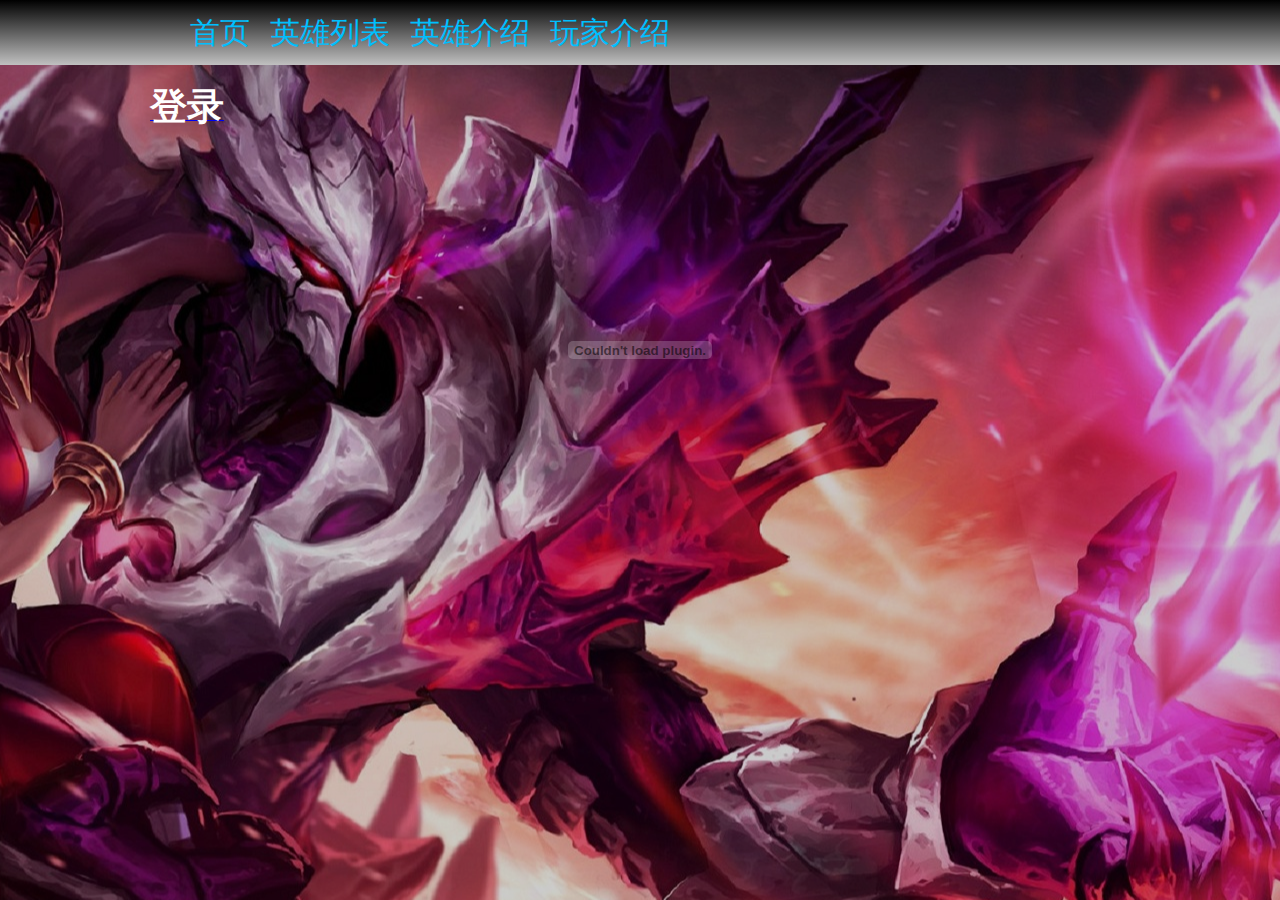
<file: index.html>
<!DOCTYPE html>
<html lang="zh">
<head>
  <meta charset="UTF-8">
  <meta name="viewport" content="width=device-width, initial-scale=1" />
  <title>杭电王者——首页</title>
  <style type="text/css">
    <!--
    .topDiv {
      font-family: Arial, Helvetica, sans-serif;
      font-size: 12px;
      color: #00FFFF;
      background-color: #FFFFFF;
      border: 8px solid #00BFFF;
      position:absolute;
      z-index:9999;
      display:none;
      width: 300px;
      height: 270px;
      margin-top:13%;
      margin-left:23%;
      padding:10px;
    }
  -->
</style>
<script type="text/javascript">
  function showDiv(){
   var winWidth;
   var winHeight;
   if (document.body && document.body.clientHeight && document.body.clientWidth)
   {
    winHeight = document.body.clientHeight;
    winWidth = document.body.clientWidth;
  }
  document.getElementById('show').style.display="block";
  document.getElementById('show_win').style.display="block";
  document.getElementById('show').style.width=winWidth+"px";
  document.getElementById('show').style.height=winHeight+"px";
}
</script>
<link rel="stylesheet" href="./css/w1.css">
<script src='./js/jquery-1.11.0.min.js'></script>
<script src='./js/ios-parallax.js'></script>
</head>
<body>
  <div id="top-image">
    <div id="top">
      <ul>
        <li><a href="index.html">首页</a></li>
        <li><a href="w2.html">英雄列表</a> </li>
        <li><a href="w3.html">英雄介绍</a> </li>
        <li><a href="w4.html">玩家介绍</a></li>
      </ul>
    </div>
    <div id="all">
      <br>
      <div style="z-index: 8888;position: absolute;-moz-opacity:0.50;opacity:0.3;filter:alpha(opacity=30);background-color: #000;display:none;" id="show">
      </div>
      <div class="topDiv" id="show_win"><a href="#">
        <div class="your-class" style="width:100%;text-align:center">
          <div class="form">
            <form class="register-form">
              <input type="text" placeholder="用户名" id="r_user_name"/>
              <input type="password" placeholder="密码" id="r_password" />
              <button id="enter">登录</button>
            </form>
          </div>
        </div>
      </a>
    </div>
    <a href="javascript:void(0);" onclick="javascript:showDiv();"><b>登录</b></a>
    <p align="center">
     <embed wmode="opaque" flashvars="vid=t0508ps90h9&amp;tpid=0&amp;showend=1&amp;showcfg=1&amp;searchbar=1&amp;shownext=1&amp;list=2&amp;autoplay=1&amp;share=0&amp;follow=0&amp;searchbar=0&amp;searchpanel=0&amp;clientbar=0&amp;bullet=1" src="http://imgcache.qq.com/tencentvideo_v1/player/TPout.swf?max_age=86400&amp;v=20140714" quality="high" name="tenvideo_flash_player_1496488223438" id="tenvideo_flash_player_1496488223438" bgcolor="#000000" allowscriptaccess="always" allowfullscreen="true" type="application/x-shockwave-flash" pluginspage="http://get.adobe.com/cn/flashplayer/" width="750px" align="middle" height="404px">
     </p>
   </div>
 </div>
 <script type="text/javascript">
  $(document).ready(function() {
    $('#top-image').iosParallax({
      movementFactor: 50
    });
  });
</script>
</body>
</html>
</file>
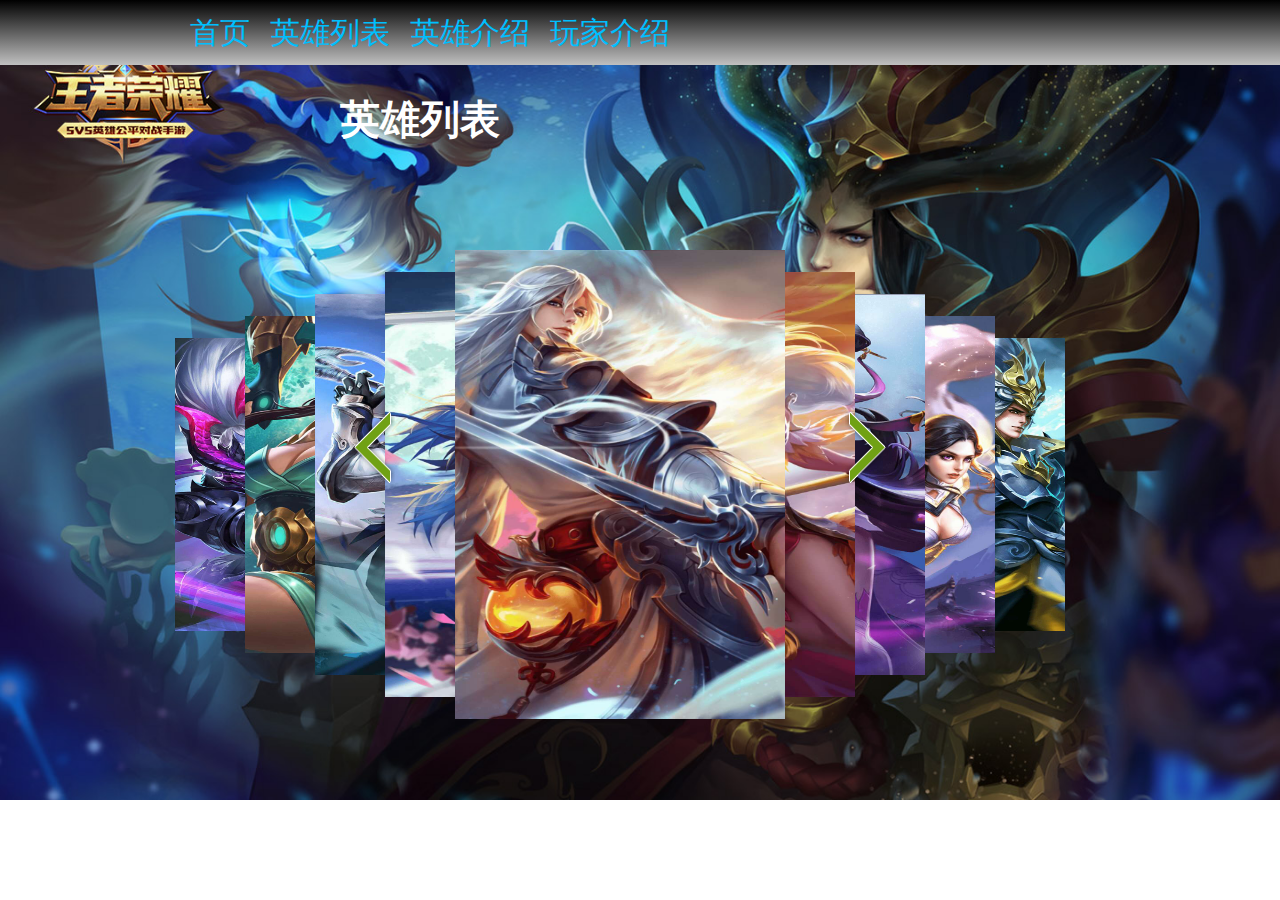
<file: w2.html>
<!DOCTYPE html>
<html>
<head>
  <meta charset="utf-8">
  <title>杭电王者——英雄列表</title>
  <link rel="stylesheet" type="text/css" href="./css/w2.css">
  <script type="text/jscript" src="./js/jquery.min.js"></script>
  <script type="text/jscript" src="./js/jQuery-easing.js"></script>
  <script type="text/jscript" src="./js/js_jQuery-jcImgScroll.js"></script>
</head>
<body>
  <div id="top">
    <ul>
      <li><a href="index.html">首页</a></li>
      <li><a href="w2.html">英雄列表</a> </li>
      <li><a href="w3.html">英雄介绍</a> </li>
      <li><a href="w4.html">玩家介绍</a></li>
    </ul>
  </div>
  <h1>英雄列表</h1><br><br>
  <div id="demo" class="jcImgScroll">
    <ul>
      <li><a href="#" path="images/01.jpeg"></a></li>
      <li><a href="#" path="images/02.jpeg"></a></li>
      <li><a href="#" path="images/03.jpeg"></a></li>
      <li><a href="w3.html" path="images/04.jpeg"></a></li>
      <li><a href="#" path="images/05.jpeg"></a></li>
      <li><a href="#" path="images/06.jpeg"></a></li>
      <li><a href="#" path="images/07.jpeg"></a></li>
      <li><a href="#" path="images/08.jpeg"></a></li>
      <li><a href="#" path="images/09.jpeg"></a></li>
    </ul>
  </div>
  <script type="text/javascript">
    $(function(){
      $("#demo").jcImgScroll({
        arrow : {
          width:45, 
          height:400,
          x:60,
          y:0
        },
      width : 330, //设置图片宽度
      height:469, //设置图片高度
      imgtop:22,//每张图片的上下偏移量
      imgleft:-10,//每张图片的左边偏移量
      imgwidth:30,//每张图片的宽度偏移量
      imgheight:44,//每张图片的高度偏移量
      count : 9,
      offsetX : 60,
      NumBtn : false,
      title:false,
      setZoom:.8,
    });
    });      
  </script>

</body>
</html>
</file>
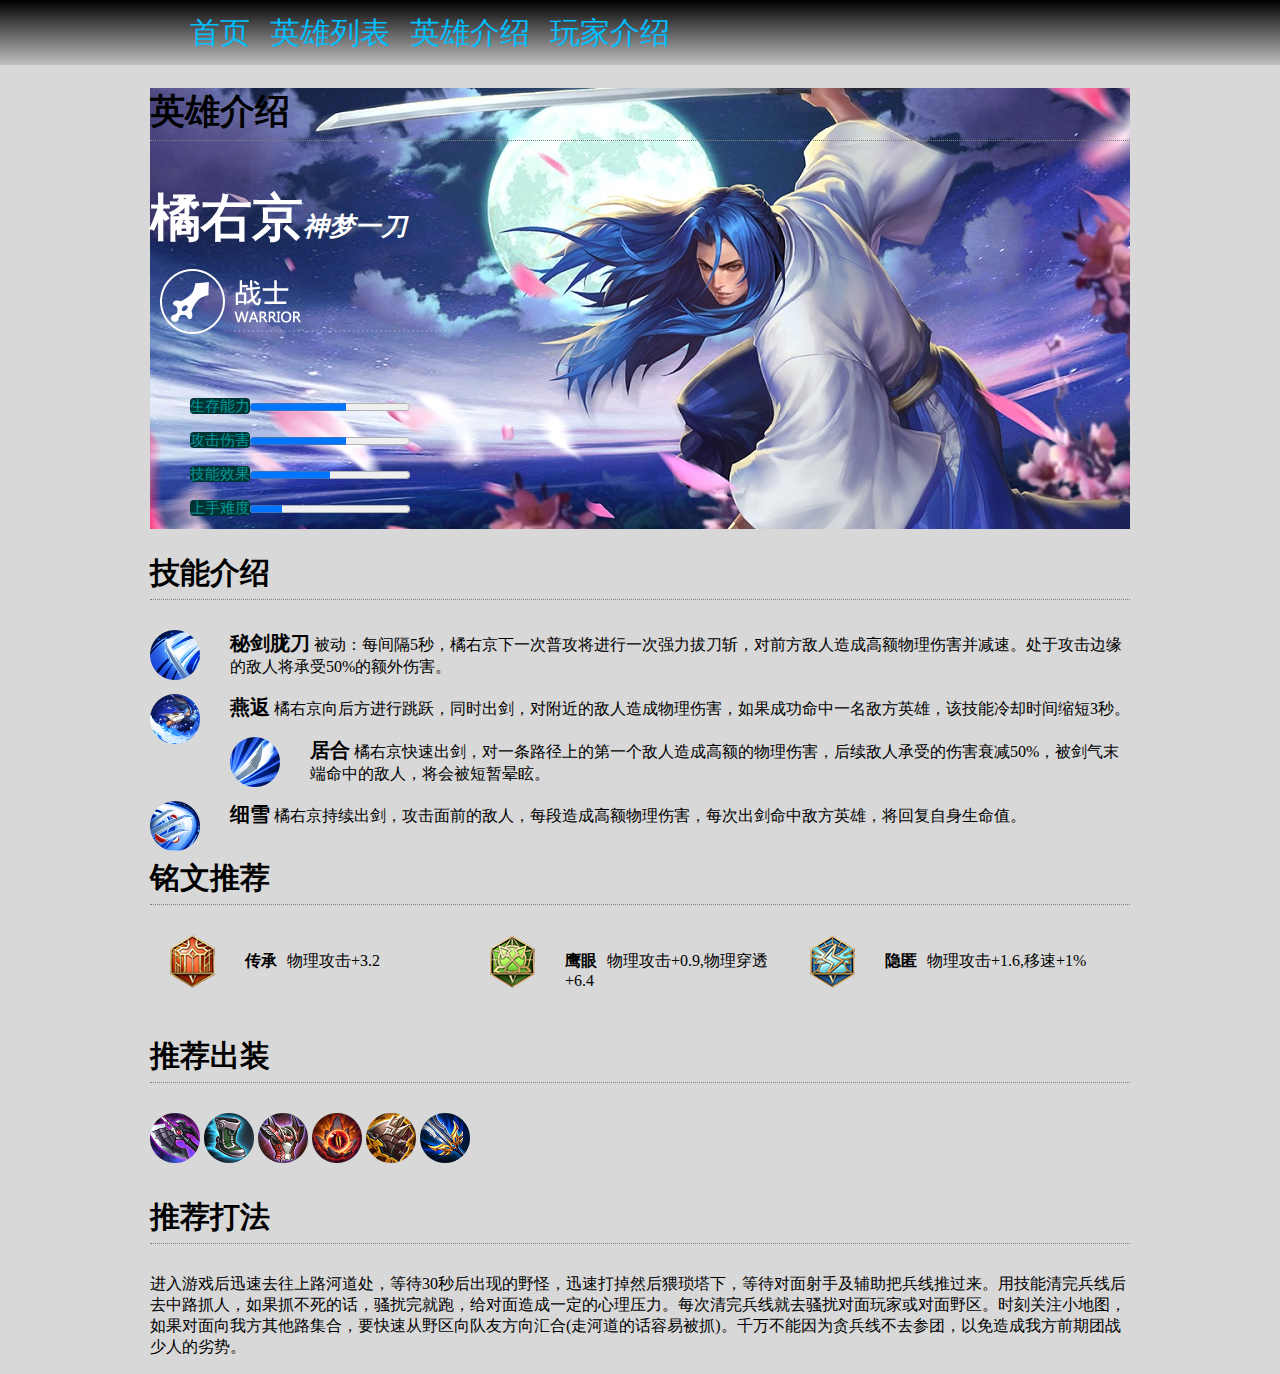
<file: w3.html>
<!DOCTYPE html>
<html>
<head>
  <meta charset="utf-8">
  <title>杭电王者——英雄介绍·橘右京</title>
  <link rel="stylesheet" type="text/css" href="./css/w3.css">
  <link rel="stylesheet" type="text/css" href="./css/960.css">
  <body>
    <div id="top">
      <ul>
      <li><a href="index.html">首页</a></li>
        <li><a href="w2.html">英雄列表</a> </li>
        <li><a href="w3.html">英雄介绍</a> </li>
        <li><a href="w4.html">玩家介绍</a></li>
      </ul>
    </div>
    <div id="all">
      <h1>英雄介绍</h1>
      <!--     <img class="t4" src="images/t4.jpg"> -->
      <h2>橘右京<em class="hm">神梦一刀</em></h2>
      <div class="im">
        <img src="images/hero3.png" >
      </div>
      <ul class="cover-list">
        <li><em class="cover-list-text">生存能力</em><progress value="60" max="100"></progress></li>
        <li><em class="cover-list-text">攻击伤害</em><progress value="60" max="100"></progress></li>
        <li><em class="cover-list-text">技能效果</em><progress value="50" max="100"></progress></li>
        <li><em class="cover-list-text">上手难度</em><progress value="20" max="100"></progress></li>
      </ul>
      <h3>技能介绍</h3>
      <img class="i1" src="images/t41.png" width="50" height="50">
      <p>
        <span>秘剑胧刀</span>  被动：每间隔5秒，橘右京下一次普攻将进行一次强力拔刀斩，对前方敌人造成高额物理伤害并减速。处于攻击边缘的敌人将承受50%的额外伤害。
      </p>
      <img class="i1" src="images/t42.png" width="50" height="50">
      <p> 
        <span>燕返</span>  橘右京向后方进行跳跃，同时出剑，对附近的敌人造成物理伤害，如果成功命中一名敌方英雄，该技能冷却时间缩短3秒。
      </p>
      <img class="i1" src="images/t43.png" width="50" height="50">
      <p>
        <span>居合</span>  橘右京快速出剑，对一条路径上的第一个敌人造成高额的物理伤害，后续敌人承受的伤害衰减50%，被剑气末端命中的敌人，将会被短暂晕眩。
      </p>
      <img class="i1" src="images/t44.png" width="50" height="50">
      <p>
        <span>细雪</span>  橘右京持续出剑，攻击面前的敌人，每段造成高额物理伤害，每次出剑命中敌方英雄，将回复自身生命值。
      </p>
      <h3>铭文推荐</h3>
      <div  class="container_12">
        <div class="grid_4">
          <img class="i1" src="images/m3.png">
          <p><b>传承</b>物理攻击+3.2</p>
        </div>
        <div class="grid_4">
          <img class="i1" src="images/m2.png">
          <p><b>鹰眼</b>物理攻击+0.9,物理穿透+6.4</p>
        </div>
        <div class="grid_4">
          <img class="i1" src="images/m1.png">
          <p><b>隐匿</b>物理攻击+1.6,移速+1%</p>
        </div>
      </div>
      <h3>推荐出装</h3>
      <section>
        <img src="images/z1.png" width="50" height="50">
        <img src="images/z2.png" width="50" height="50">
        <img src="images/z3.png" width="50" height="50">
        <img src="images/z4.png" width="50" height="50">
        <img src="images/z5.png" width="50" height="50">
        <img src="images/z6.png" width="50" height="50">
      </section>
      <h3>推荐打法</h3>
      <p>进入游戏后迅速去往上路河道处，等待30秒后出现的野怪，迅速打掉然后猥琐塔下，等待对面射手及辅助把兵线推过来。用技能清完兵线后去中路抓人，如果抓不死的话，骚扰完就跑，给对面造成一定的心理压力。每次清完兵线就去骚扰对面玩家或对面野区。时刻关注小地图，如果对面向我方其他路集合，要快速从野区向队友方向汇合(走河道的话容易被抓)。千万不能因为贪兵线不去参团，以免造成我方前期团战少人的劣势。</p>
       <!-- <script type="text/javascript">
  <!--
    alert("我是弹出框");
    //
  </script> -->
</div>
</body>
</html>
</file>
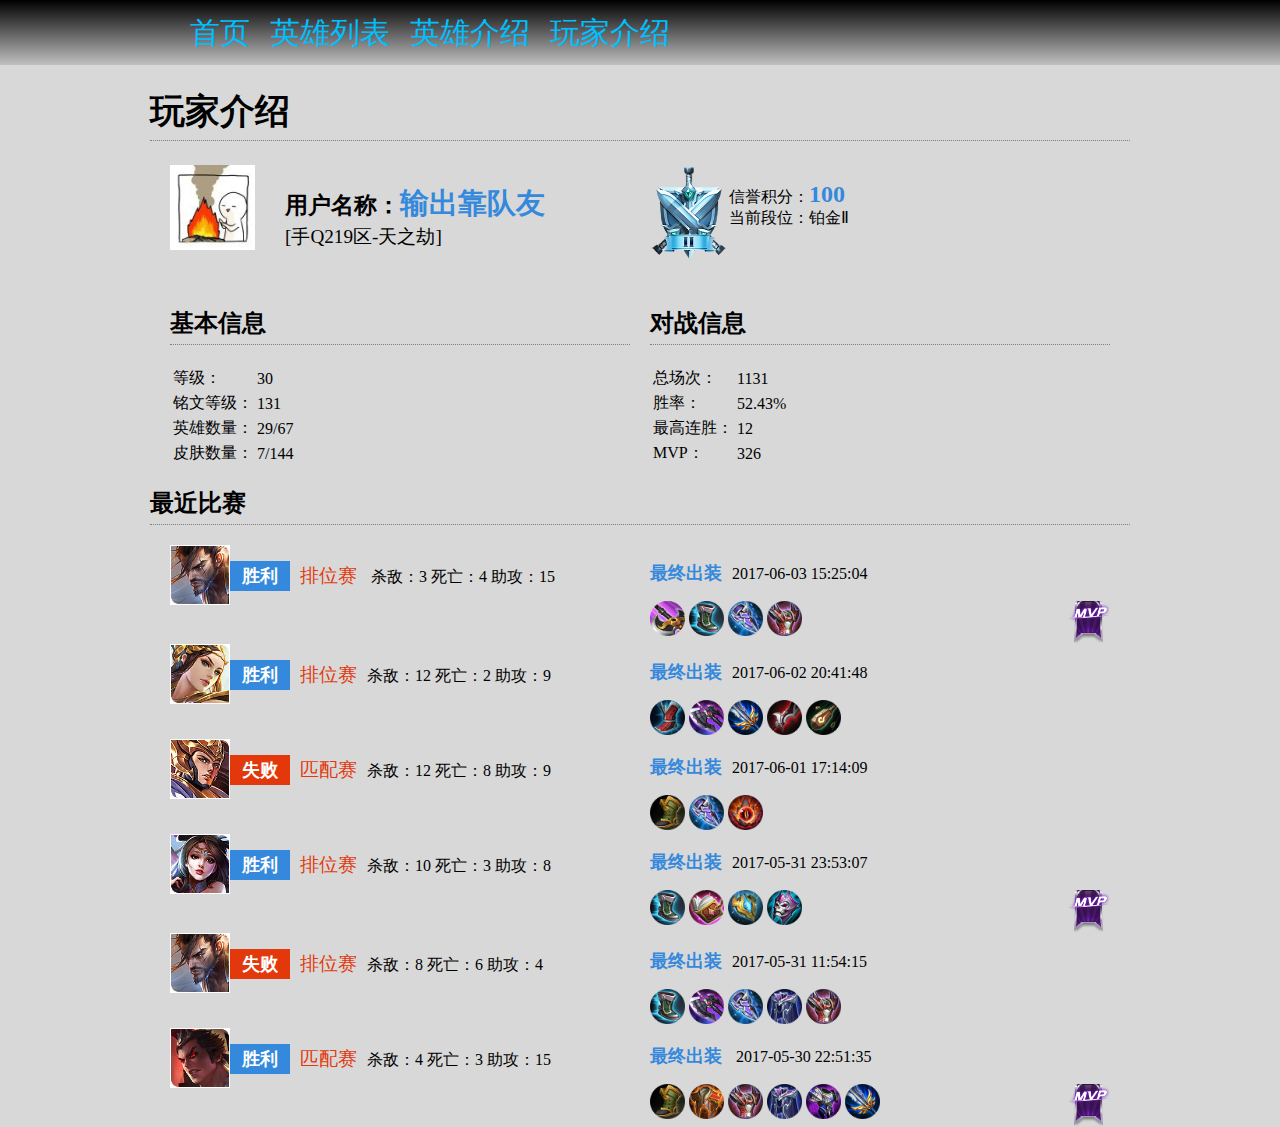
<file: w4.html>
﻿<!DOCTYPE html>
<html>
<head>
  <meta charset="utf-8">
  <title>杭电王者——玩家介绍</title>
  <link rel="stylesheet" type="text/css" href="./css/w4.css">
  <link rel="stylesheet" type="text/css" href="./css/960.css">
</head>
<body>
  <div id="top">
    <ul>
    <li><a href="index.html">首页</a></li>
      <li><a href="w2.html">英雄列表</a> </li>
      <li><a href="w3.html">英雄介绍</a> </li>
      <li><a href="w4.html">玩家介绍</a></li>
    </ul>
  </div>
  <div id="all">
    <h1>玩家介绍</h1>
    <section class="container_12">
      <div class="grid_6">
        <img class="fimg" src="images/tou.jpg" width="85" height="85">
        <p class="t1"><b><span id="yonghu">用户名称：</span>输出靠队友</b><br> [手Q219区-天之劫]</p>
      </div>
      <div class="grid_6">
        <img class="duan" src="images/rank11.png" width="79" height="96">
        <p>信誉积分：<b>100</b><br>当前段位：铂金Ⅱ</p>
      </div>
    </section>
    <br>
    <section class="container_12">
      <div class="grid_6">
        <h2>基本信息</h2>
        <table border="0">
          <tr align="left">
            <td>等级：</td>
            <td>30</td>
          </tr>
          <tr align="left">
            <td>铭文等级：</td>
            <td>131</td>
          </tr>
          <tr align="left">
            <td>英雄数量：</td>
            <td>29/67</td>
          </tr>
          <tr align="left">
            <td>皮肤数量：</td>
            <td>7/144</td>
          </tr>
        </table>
      </div>
      <div class="grid_6">
        <h2>对战信息</h2>
        <table border="0">
          <tr align="left">
            <td>总场次：</td>
            <td>1131</td>
          </tr>
          <tr align="left">
            <td>胜率：</td>
            <td>52.43%</td>
          </tr>
          <tr align="left">
            <td>最高连胜：</td>
            <td>12</td>
          </tr>
          <tr align="left">
            <td>MVP：</td>
            <td>326</td>
          </tr>
        </table>
      </div>
    </section>
    <h2>最近比赛</h2><!-- <progress value="12.5" max="100"></progress> -->
    <section class="container_12">
      <div class="grid_6">
        <img class="bisai" src="images/t1.jpg" width="60" height="60">
        <p><b class="sheng">胜利</b><span class="saizhi">排位赛</span> 杀敌：3  死亡：4  助攻：15</p>
      </div>
      <div class="grid_6">
        <p><b id="chu">最终出装</b>2017-06-03 15:25:04</p>
        <img src="images/z7.png" width="35" height="35">
        <img src="images/z2.png" width="35" height="35">
        <img src="images/z8.png" width="35" height="35">
        <img src="images/z3.png" width="35" height="35">
        <img id="mvp" src="images/icon_MVP2.png" width="43" height="43">
      </div>
    </section>
    <section class="container_12">
      <div class="grid_6">
        <img class="bisai" src="images/t6.jpg" width="60" height="60">
        <p><b class="sheng">胜利</b><span class="saizhi">排位赛</span>杀敌：12  死亡：2  助攻：9</p>
      </div>
      <div class="grid_6">
        <p><b id="chu">最终出装</b>2017-06-02 20:41:48</p>
        <img src="images/z9.png" width="35" height="35">
        <img src="images/z1.png" width="35" height="35">
        <img src="images/z6.png" width="35" height="35">
        <img src="images/z10.png" width="35" height="35">
        <img src="images/z11.png" width="35" height="35">
      </div>
    </section>
    <section class="container_12">
      <div class="grid_6">
        <img class="bisai" src="images/t3.jpg" width="60" height="60">
        <p><b class="bai">失败</b><span class="saizhi">匹配赛</span>杀敌：12  死亡：8  助攻：9</p>
      </div>
      <div class="grid_6">
        <p><b id="chu">最终出装</b>2017-06-01 17:14:09</p>
        <img src="images/z12.png" width="35" height="35">
        <img src="images/z8.png" width="35" height="35">
        <img src="images/z4.png" width="35" height="35">
      </div>
    </section>
    <section class="container_12">
      <div class="grid_6">
        <img class="bisai" src="images/t5.jpg" width="60" height="60">
        <p><b class="sheng">胜利</b><span class="saizhi">排位赛</span>杀敌：10  死亡：3  助攻：8</p>
      </div>
      <div class="grid_6">
        <p><b id="chu">最终出装</b>2017-05-31 23:53:07</p>
        <img id="mvp" src="images/icon_MVP2.png" width="43" height="43">
        <img src="images/z2.png" width="35" height="35">
        <img src="images/z13.png" width="35" height="35">
        <img src="images/z14.png" width="35" height="35">
        <img src="images/z15.png" width="35" height="35">
      </div>
    </section>
    <section class="container_12">
      <div class="grid_6">
        <img class="bisai" src="images/t1.jpg" width="60" height="60">
        <p><b class="bai">失败</b><span class="saizhi">排位赛</span>杀敌：8  死亡：6  助攻：4</p>
      </div>
      <div class="grid_6">
        <p><b id="chu">最终出装</b>2017-05-31 11:54:15</p>
        <img src="images/z2.png" width="35" height="35">
        <img src="images/z1.png" width="35" height="35">
        <img src="images/z8.png" width="35" height="35">
        <img src="images/z16.png" width="35" height="35">
        <img src="images/z3.png" width="35" height="35">
      </div>
    </section>
    <section class="container_12">
      <div class="grid_6">
        <img class="bisai" src="images/t2.jpg" width="60" height="60">
        <p><b class="sheng">胜利</b><span class="saizhi">匹配赛</span>杀敌：4  死亡：3  助攻：15</p>
      </div>
      <div class="grid_6">
        <p><b id="chu">最终出装</b> 2017-05-30 22:51:35</p>
        <img src="images/z12.png" width="35" height="35">
        <img src="images/z17.png" width="35" height="35">
        <img src="images/z3.png" width="35" height="35">
        <img src="images/z16.png" width="35" height="35">
        <img src="images/z18.png" width="35" height="35">
        <img src="images/z6.png" width="35" height="35">
        <img id="mvp" src="images/icon_MVP2.png" width="43" height="43">
      </div>
    </section>
  </div>
</body>
</html>
</file>
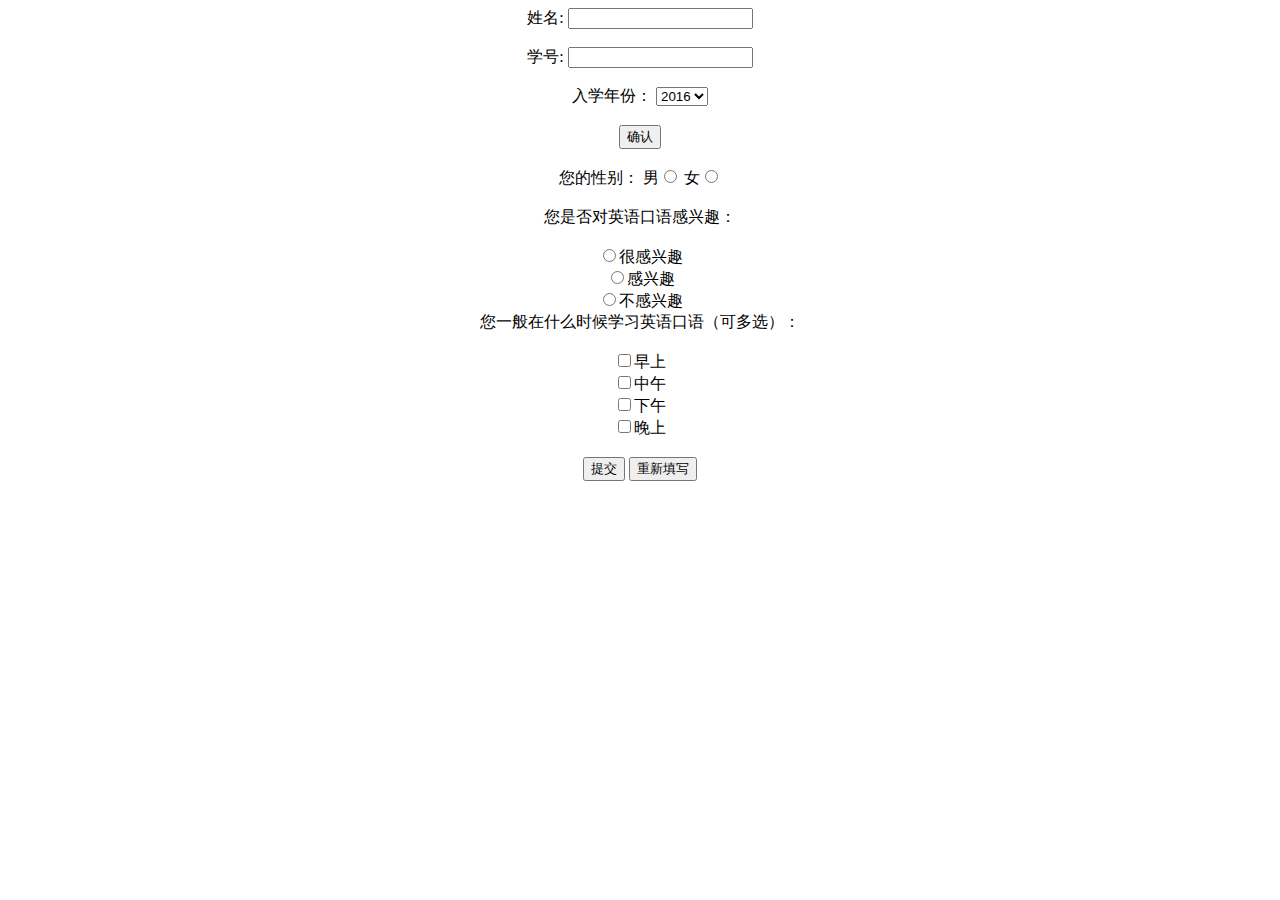
<file: 调查问卷.html>
<!DOCTYPE html>
<html lang="en">
<head>
    <meta charset="UTF-8">
    <title>调查问卷</title>
    <link rel="stylesheet" type="text/css" href="d.css">
</head>
<body>
<form>
姓名: <input type="text" name="firstname" maxlength="10" size="20"><br><br>
学号: <input type="number" name="su" maxlength="10" size="20"><br><br>
入学年份：
    <select>
        <option>2016</option>
        <option>2015</option>
        <option>2014</option>
    </select><br><br>
    <input type="submit" value="确认"><br><br>
    您的性别：
    男<input type="radio" name="sex">
    女<input type="radio" name="sex"><br><br>
    您是否对英语口语感兴趣：<br><br>
    <input type="radio" name="extend">很感兴趣<br>
    <input type="radio" name="extend">感兴趣<br>
    <input type="radio" name="extend">不感兴趣<br>
    您一般在什么时候学习英语口语（可多选）：<br><br>
    <input type="checkbox" name="vehicle" value="morning">早上<br>
    <input type="checkbox" name="vehicle" value="noon">中午<br>
    <input type="checkbox" name="vehicle" value="afternoon">下午<br>
    <input type="checkbox" name="vehicle" value="night">晚上<br><br>
    <input type="submit" value="提交"/>
	<input type="reset" value="重新填写"/>
</form>
</body>
</html>
</file>
<file: css/w1.css>
#top-image {
  background: linear-gradient(
    rgba(0, 0, 0, 0.2),
    rgba(0, 0, 0, 0.2)
    ), url('../images/001.jpg') no-repeat fixed;
  position:fixed;
  top:0;
  width:100%;
  z-index:0;
  height:100%;
}
#all{
  width: 980px;
  margin: 0 auto;
  color: white;
}
#top{
  width:100%;
  height:65px;
  left:0;
  top:0;
  background: linear-gradient(#000,#C0C0C0) repeat-x;
  background-size: 10px 65px;
}
#top ul{
  width: 960px;
  height: 65px;
  margin: 0 auto;
}
#top ul li{
  float: left;
  list-style:none;
  line-height:65px;
  padding: 0 10px;
}
#top ul li a{
  text-decoration: none;
  color: #00BFFF;
  font-size: 30px;
}
#top ul li:hover{
  background-color: #ff2a32;
  height: 65px;
}
body,.top{
  padding:0; margin:0;
}
#all{
  width: 980px;
  margin: 0 auto;
  color: white;
}
b{
  font-size: 2.3em;
  color: white;
}
.form {
  position: relative;
  z-index: 1;
  background: #FFFFFF;
  max-width: 360px;
  margin: 0 auto 100px;
  padding: 45px;
  text-align: center;
  box-shadow: 0 0 20px 0 rgba(0, 0, 0, 0.2), 0 5px 5px 0 rgba(0, 0, 0, 0.24);
}
.form input {
  font-family: "Roboto", sans-serif;
  outline: 0;
  background: #f2f2f2;
  width: 100%;
  border: 0;
  margin: 0 0 15px;
  padding: 15px;
  box-sizing: border-box;
  font-size: 14px;
}
.form button {
  font-family: "Microsoft YaHei","Roboto", sans-serif;
  text-transform: uppercase;
  outline: 0;
  background: #4CAF50;
  width: 100%;
  border: 0;
  padding: 15px;
  color: #FFFFFF;
  font-size: 14px;
  -webkit-transition: all 0.3 ease;
  transition: all 0.3 ease;
  cursor: pointer;
}
.form button:hover,.form button:active,.form button:focus {
  background: #43A047;
}
</file>
<file: css/w2.css>
body{
  background-image: url('../images/bg.jpg');
  background-repeat: no-repeat;
  background-size:cover;
}
#all{
  width: 980px;
  margin: 0 auto;
  color: white;
}
#top{
  width:100%;
  height:65px;
  left:0;
  top:0;
  background: linear-gradient(#000,#C0C0C0) repeat-x;
  background-size: 10px 65px;
}
#top ul{
  width: 960px;
  height: 65px;
  margin: 0 auto;
}
#top ul li{
  float: left;
  list-style:none;
  line-height:65px;
  padding: 0 10px;
}
#top ul li a{
  text-decoration: none;
  color: #00BFFF;
  font-size: 30px;
}
#top ul li:hover{
  background-color: #ff2a32;
  height: 65px;
}
body,.top{
  padding:0; margin:0;
}
h1{
  color: white;
  font-size:2.5em;
  padding-left: 340px;
}
.jcImgScroll{
  position:relative;
  height:380px;
  margin:40px auto 0 auto;
}
.jcImgScroll li{
  border:1px solid #ccc;
}
.jcImgScroll li img,.jcImgScroll li,.jcImgScroll em,.jcImgScroll dl{
  display:none;
  border:0 none;
}
.jcImgScroll li img{
  width: 100%;
  height: 100%;
}
.jcImgScroll em.sPrev{
  background:url(../images/arrow-left.png) no-repeat left center;
}
.jcImgScroll em.sNext{
  background:url(../images/arrow-right.png) no-repeat right center;
}
.jcImgScroll dl dd:hover,.jcImgScroll dl dd.curr{
  background-position:0 0;
}
</file>
<file: css/960.css>
/*
  960 Grid System ~ Core CSS.
  Learn more ~ http://960.gs/

  Licensed under GPL and MIT.
*/

/*
  Forces backgrounds to span full width,
  even if there is horizontal scrolling.
  Increase this if your layout is wider.

  Note: IE6 works fine without this fix.
*/

body {
  min-width: 960px;
}

/* `Container
----------------------------------------------------------------------------------------------------*/

.container_12,
.container_16 {
  margin-left: auto;
  margin-right: auto;
  width: 960px;
}

/* `Grid >> Global
----------------------------------------------------------------------------------------------------*/

.grid_1,
.grid_2,
.grid_3,
.grid_4,
.grid_5,
.grid_6,
.grid_7,
.grid_8,
.grid_9,
.grid_10,
.grid_11,
.grid_12,
.grid_13,
.grid_14,
.grid_15,
.grid_16 {
  display: inline;
  float: left;
  margin-left: 10px;
  margin-right: 10px;
}

.push_1, .pull_1,
.push_2, .pull_2,
.push_3, .pull_3,
.push_4, .pull_4,
.push_5, .pull_5,
.push_6, .pull_6,
.push_7, .pull_7,
.push_8, .pull_8,
.push_9, .pull_9,
.push_10, .pull_10,
.push_11, .pull_11,
.push_12, .pull_12,
.push_13, .pull_13,
.push_14, .pull_14,
.push_15, .pull_15 {
  position: relative;
}

.container_12 .grid_3,
.container_16 .grid_4 {
  width: 220px;
}

.container_12 .grid_6,
.container_16 .grid_8 {
  width: 460px;
}

.container_12 .grid_9,
.container_16 .grid_12 {
  width: 700px;
}

.container_12 .grid_12,
.container_16 .grid_16 {
  width: 940px;
}

/* `Grid >> Children (Alpha ~ First, Omega ~ Last)
----------------------------------------------------------------------------------------------------*/

.alpha {
  margin-left: 0;
}

.omega {
  margin-right: 0;
}

/* `Grid >> 12 Columns
----------------------------------------------------------------------------------------------------*/

.container_12 .grid_1 {
  width: 60px;
}

.container_12 .grid_2 {
  width: 140px;
}

.container_12 .grid_4 {
  width: 300px;
}

.container_12 .grid_5 {
  width: 380px;
}

.container_12 .grid_7 {
  width: 540px;
}

.container_12 .grid_8 {
  width: 620px;
}

.container_12 .grid_10 {
  width: 780px;
}

.container_12 .grid_11 {
  width: 860px;
}

/* `Grid >> 16 Columns
----------------------------------------------------------------------------------------------------*/

.container_16 .grid_1 {
  width: 40px;
}

.container_16 .grid_2 {
  width: 100px;
}

.container_16 .grid_3 {
  width: 160px;
}

.container_16 .grid_5 {
  width: 280px;
}

.container_16 .grid_6 {
  width: 340px;
}

.container_16 .grid_7 {
  width: 400px;
}

.container_16 .grid_9 {
  width: 520px;
}

.container_16 .grid_10 {
  width: 580px;
}

.container_16 .grid_11 {
  width: 640px;
}

.container_16 .grid_13 {
  width: 760px;
}

.container_16 .grid_14 {
  width: 820px;
}

.container_16 .grid_15 {
  width: 880px;
}

/* `Prefix Extra Space >> Global
----------------------------------------------------------------------------------------------------*/

.container_12 .prefix_3,
.container_16 .prefix_4 {
  padding-left: 240px;
}

.container_12 .prefix_6,
.container_16 .prefix_8 {
  padding-left: 480px;
}

.container_12 .prefix_9,
.container_16 .prefix_12 {
  padding-left: 720px;
}

/* `Prefix Extra Space >> 12 Columns
----------------------------------------------------------------------------------------------------*/

.container_12 .prefix_1 {
  padding-left: 80px;
}

.container_12 .prefix_2 {
  padding-left: 160px;
}

.container_12 .prefix_4 {
  padding-left: 320px;
}

.container_12 .prefix_5 {
  padding-left: 400px;
}

.container_12 .prefix_7 {
  padding-left: 560px;
}

.container_12 .prefix_8 {
  padding-left: 640px;
}

.container_12 .prefix_10 {
  padding-left: 800px;
}

.container_12 .prefix_11 {
  padding-left: 880px;
}

/* `Prefix Extra Space >> 16 Columns
----------------------------------------------------------------------------------------------------*/

.container_16 .prefix_1 {
  padding-left: 60px;
}

.container_16 .prefix_2 {
  padding-left: 120px;
}

.container_16 .prefix_3 {
  padding-left: 180px;
}

.container_16 .prefix_5 {
  padding-left: 300px;
}

.container_16 .prefix_6 {
  padding-left: 360px;
}

.container_16 .prefix_7 {
  padding-left: 420px;
}

.container_16 .prefix_9 {
  padding-left: 540px;
}

.container_16 .prefix_10 {
  padding-left: 600px;
}

.container_16 .prefix_11 {
  padding-left: 660px;
}

.container_16 .prefix_13 {
  padding-left: 780px;
}

.container_16 .prefix_14 {
  padding-left: 840px;
}

.container_16 .prefix_15 {
  padding-left: 900px;
}

/* `Suffix Extra Space >> Global
----------------------------------------------------------------------------------------------------*/

.container_12 .suffix_3,
.container_16 .suffix_4 {
  padding-right: 240px;
}

.container_12 .suffix_6,
.container_16 .suffix_8 {
  padding-right: 480px;
}

.container_12 .suffix_9,
.container_16 .suffix_12 {
  padding-right: 720px;
}

/* `Suffix Extra Space >> 12 Columns
----------------------------------------------------------------------------------------------------*/

.container_12 .suffix_1 {
  padding-right: 80px;
}

.container_12 .suffix_2 {
  padding-right: 160px;
}

.container_12 .suffix_4 {
  padding-right: 320px;
}

.container_12 .suffix_5 {
  padding-right: 400px;
}

.container_12 .suffix_7 {
  padding-right: 560px;
}

.container_12 .suffix_8 {
  padding-right: 640px;
}

.container_12 .suffix_10 {
  padding-right: 800px;
}

.container_12 .suffix_11 {
  padding-right: 880px;
}

/* `Suffix Extra Space >> 16 Columns
----------------------------------------------------------------------------------------------------*/

.container_16 .suffix_1 {
  padding-right: 60px;
}

.container_16 .suffix_2 {
  padding-right: 120px;
}

.container_16 .suffix_3 {
  padding-right: 180px;
}

.container_16 .suffix_5 {
  padding-right: 300px;
}

.container_16 .suffix_6 {
  padding-right: 360px;
}

.container_16 .suffix_7 {
  padding-right: 420px;
}

.container_16 .suffix_9 {
  padding-right: 540px;
}

.container_16 .suffix_10 {
  padding-right: 600px;
}

.container_16 .suffix_11 {
  padding-right: 660px;
}

.container_16 .suffix_13 {
  padding-right: 780px;
}

.container_16 .suffix_14 {
  padding-right: 840px;
}

.container_16 .suffix_15 {
  padding-right: 900px;
}

/* `Push Space >> Global
----------------------------------------------------------------------------------------------------*/

.container_12 .push_3,
.container_16 .push_4 {
  left: 240px;
}

.container_12 .push_6,
.container_16 .push_8 {
  left: 480px;
}

.container_12 .push_9,
.container_16 .push_12 {
  left: 720px;
}

/* `Push Space >> 12 Columns
----------------------------------------------------------------------------------------------------*/

.container_12 .push_1 {
  left: 80px;
}

.container_12 .push_2 {
  left: 160px;
}

.container_12 .push_4 {
  left: 320px;
}

.container_12 .push_5 {
  left: 400px;
}

.container_12 .push_7 {
  left: 560px;
}

.container_12 .push_8 {
  left: 640px;
}

.container_12 .push_10 {
  left: 800px;
}

.container_12 .push_11 {
  left: 880px;
}

/* `Push Space >> 16 Columns
----------------------------------------------------------------------------------------------------*/

.container_16 .push_1 {
  left: 60px;
}

.container_16 .push_2 {
  left: 120px;
}

.container_16 .push_3 {
  left: 180px;
}

.container_16 .push_5 {
  left: 300px;
}

.container_16 .push_6 {
  left: 360px;
}

.container_16 .push_7 {
  left: 420px;
}

.container_16 .push_9 {
  left: 540px;
}

.container_16 .push_10 {
  left: 600px;
}

.container_16 .push_11 {
  left: 660px;
}

.container_16 .push_13 {
  left: 780px;
}

.container_16 .push_14 {
  left: 840px;
}

.container_16 .push_15 {
  left: 900px;
}

/* `Pull Space >> Global
----------------------------------------------------------------------------------------------------*/

.container_12 .pull_3,
.container_16 .pull_4 {
  left: -240px;
}

.container_12 .pull_6,
.container_16 .pull_8 {
  left: -480px;
}

.container_12 .pull_9,
.container_16 .pull_12 {
  left: -720px;
}

/* `Pull Space >> 12 Columns
----------------------------------------------------------------------------------------------------*/

.container_12 .pull_1 {
  left: -80px;
}

.container_12 .pull_2 {
  left: -160px;
}

.container_12 .pull_4 {
  left: -320px;
}

.container_12 .pull_5 {
  left: -400px;
}

.container_12 .pull_7 {
  left: -560px;
}

.container_12 .pull_8 {
  left: -640px;
}

.container_12 .pull_10 {
  left: -800px;
}

.container_12 .pull_11 {
  left: -880px;
}

/* `Pull Space >> 16 Columns
----------------------------------------------------------------------------------------------------*/

.container_16 .pull_1 {
  left: -60px;
}

.container_16 .pull_2 {
  left: -120px;
}

.container_16 .pull_3 {
  left: -180px;
}

.container_16 .pull_5 {
  left: -300px;
}

.container_16 .pull_6 {
  left: -360px;
}

.container_16 .pull_7 {
  left: -420px;
}

.container_16 .pull_9 {
  left: -540px;
}

.container_16 .pull_10 {
  left: -600px;
}

.container_16 .pull_11 {
  left: -660px;
}

.container_16 .pull_13 {
  left: -780px;
}

.container_16 .pull_14 {
  left: -840px;
}

.container_16 .pull_15 {
  left: -900px;
}

/* `Clear Floated Elements
----------------------------------------------------------------------------------------------------*/

/* http://sonspring.com/journal/clearing-floats */

.clear {
  clear: both;
  display: block;
  overflow: hidden;
  visibility: hidden;
  width: 0;
  height: 0;
}

/* http://www.yuiblog.com/blog/2010/09/27/clearfix-reloaded-overflowhidden-demystified */

.clearfix:before,
.clearfix:after,
.container_12:before,
.container_12:after,
.container_16:before,
.container_16:after {
  content: '.';
  display: block;
  overflow: hidden;
  visibility: hidden;
  font-size: 0;
  line-height: 0;
  width: 0;
  height: 0;
}

.clearfix:after,
.container_12:after,
.container_16:after {
  clear: both;
}

/*
  The following zoom:1 rule is specifically for IE6 + IE7.
  Move to separate stylesheet if invalid CSS is a problem.
*/

.clearfix,
.container_12,
.container_16 {
  zoom: 1;
}
</file>
<file: css/w4.css>
.clearfix:after { 
  content:"\200B"; 
  display:block; 
  height:0; 
  clear:both; 
} 
.clearfix {*zoom:1;}
#all{
  width: 980px;
  margin: 0 auto;
  /*  color: white;*/
}
#top{
  width:100%;
  height:65px;
  left:0;
  top:0;
  background: linear-gradient(#000,#C0C0C0) repeat-x;
  background-size: 10px 65px;
}
#top ul{
  width: 960px;
  height: 65px;
  margin: 0 auto;
}
#top ul li{
  float: left;
  list-style:none;
  line-height:65px;
  padding: 0 10px;
}
#top ul li a{
  text-decoration: none;
  color: #00BFFF;
  font-size: 30px;
}
#top ul li:hover{
  background-color: #ff2a32;
  height: 65px;
}
body,.top{
  padding:0; margin:0;
}
body{
  /*  background-image: url('images/bg44.jpg');*/
  background-color: #D8D8D8;
}
h1{
  border-bottom: 1px dotted gray;
  padding-bottom: 5px;
  font-size: 35px;
  /*  padding-left: 50px;*/
}
h2{
  border-bottom: 1px dotted gray;
  padding-bottom: 5px;
}
.t1{
  font-size: 1.2em;
}
#yonghu{
  font-size: 0.8em;
  color: #000000;
}
b{
  font-size: 1.5em;
  color: #3589DD;
}
.duan{
  float: left;
}
.fimg{
  float:left;
  margin:0 ;
  padding: 0 30px 0 0 ;
  list-style: none;
}
.bisai{
  float: left;
  padding:-left:30px;
}
.sheng{
  display:inline-block;
  font-size:18px;
  width:60px;
  height:30px;
  line-height:30px;
  color:#fff;
  text-align: center;
  background-color: #3589DD;
}
.bai{
  display:inline-block;
  font-size:18px;
  width:60px;
  height:30px;
  line-height:30px;
  color:#fff;
  text-align: center;
  background-color: #E3380B;
}
.saizhi{
  font-size: 1.2em;
  color: #E3380B;
  padding-left: 10px;
  padding-right: 10px;
}
#chu{
  font-size: 1.1em;
  color: #3589DD;
  padding-right: 10px;
}
#mvp{
  float: right;
}
</file>
<file: d.css>
body{
	text-align: center;
}
</file>
